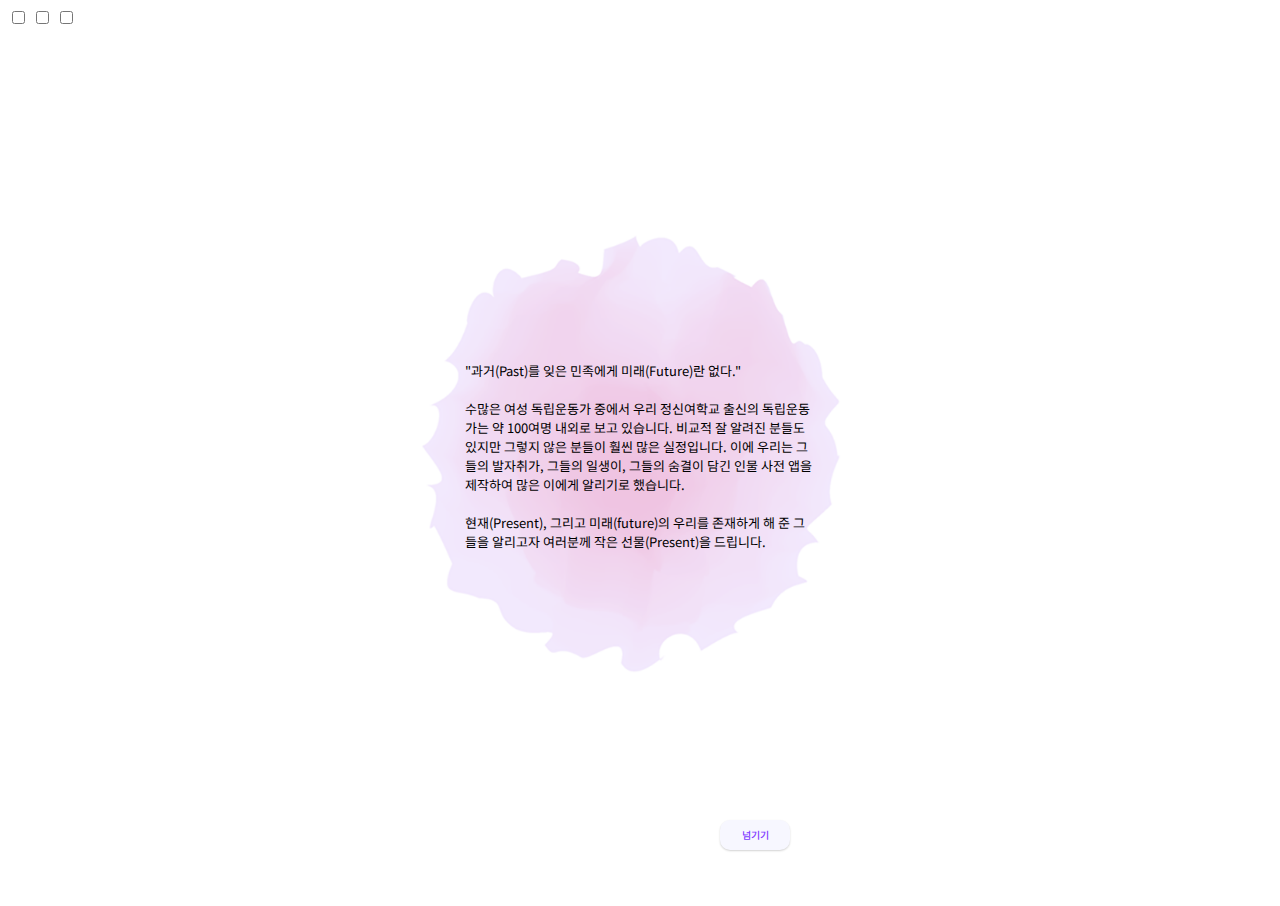
<file: index.html>
<!DOCTYPE html>
<html lang="en">
<head>
    <meta charset="UTF-8">
    <meta http-equiv="X-UA-Compatible" content="IE=edge">
    <meta name="viewport" content="width=device-width, initial-scale=1.0">
    <title>Opening</title>
    <link rel="stylesheet" href="index.css">
    <link rel="preconnect" href="https://fonts.googleapis.com">
    <link rel="preconnect" href="https://fonts.gstatic.com" crossorigin>
    <link href="https://fonts.googleapis.com/css2?family=Noto+Sans+KR:wght@400;500&display=swap" rel="stylesheet">
</head>
<body>
    <input type="checkbox" id="tab1">
    <input type="checkbox" id="tab2">
    <input type="checkbox" id="tab3">
    <div class="container">
        <div class="background"></div>
        <div class="main-text">
            "과거(Past)를 잊은 민족에게 미래(Future)란 없다."<br><br>
            수많은 여성 독립운동가 중에서 우리 정신여학교 출신의 독립운동가는 약 100여명 내외로 보고 있습니다. 
            비교적 잘 알려진 분들도 있지만 그렇지 않은 분들이 훨씬 많은 실정입니다. 
            이에 우리는 그들의 발자취가, 그들의 일생이, 그들의 숨결이 담긴 인물 사전 앱을 제작하여 많은 이에게 알리기로 했습니다.<br><br>
            현재(Present), 그리고 미래(future)의 우리를 존재하게 해 준 그들을 알리고자 여러분께 작은 선물(Present)을 드립니다. 
        </div>
        <div class="bold-text">
            <p class="left">정신의 여성 독립운동가</p>
            <p class="right">그들의 발자취를 따라서...</p>
        </div>
        <div class="logo">
            <img src="img/정신여고로고_시작.png" alt="정신여고 로고" width="250">
        </div>
        <div class="buttons">
            <label for="tab1" class="next1">넘기기</label>
            <label for="tab2" class="next2">넘기기</label>
            <a href="#"><label for="tab3" class="next3">다음으로</label></a>
        </div>
    </div>
</body>
</html>
</file>
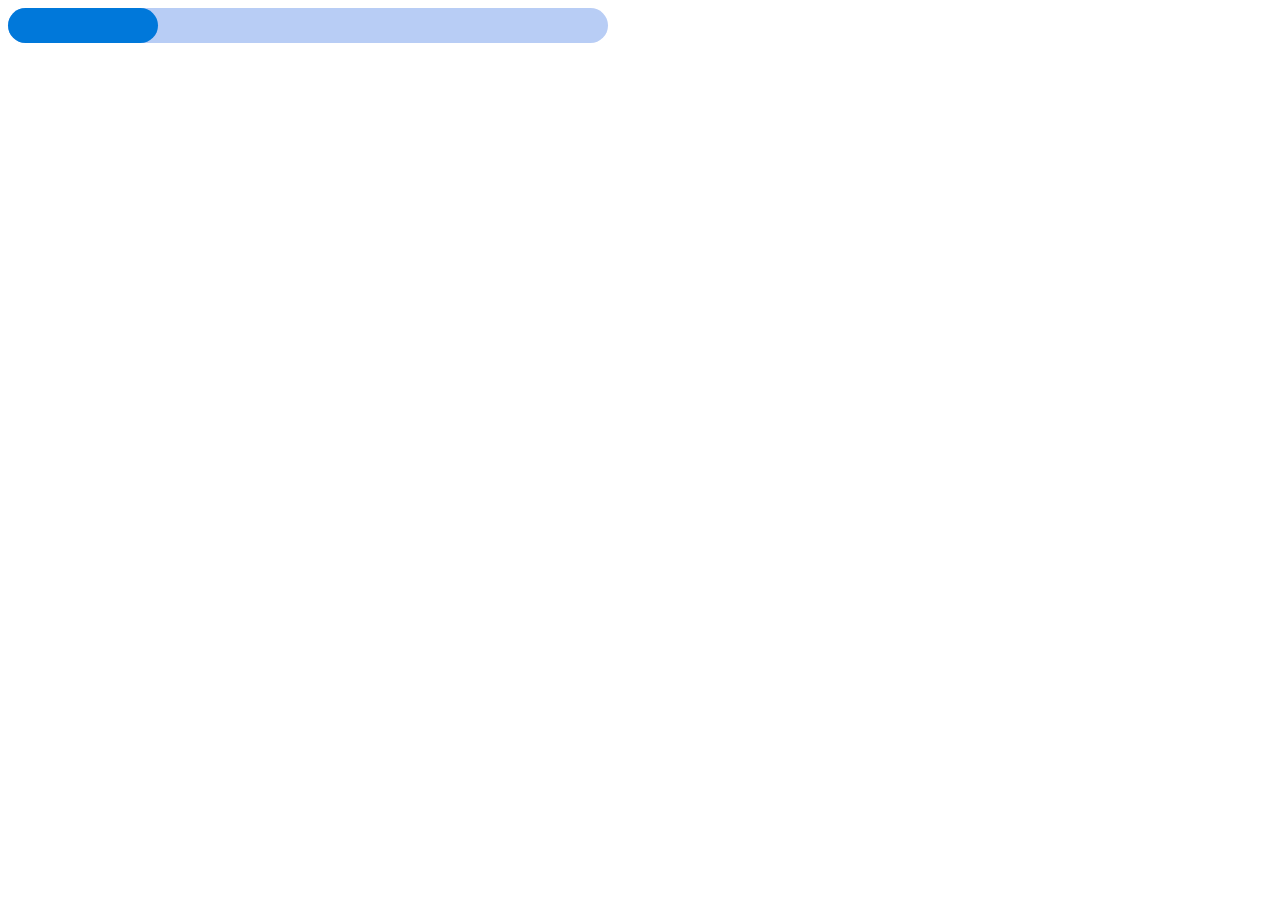
<file: baranimation.html>
<!DOCTYPE html>
<html lang="en">
<head>
    <meta charset="UTF-8">
    <meta http-equiv="X-UA-Compatible" content="IE=edge">
    <meta name="viewport" content="width=device-width, initial-scale=1.0">
    <title>Bar animation</title>
    <style>
        .container {
            width: 600px;
            height: 35px;
            background-color: rgb(184, 205, 245);
            border-radius: 30px;
        }

        .movingbar {
            width: 150px;
            height: 35px;
            background-color: rgb(0, 120, 218);
            border-radius: 30px;
            animation: 채수민메롱 1.5s ease-in-out infinite alternate-reverse;
        }

        @keyframes 채수민메롱 {
            0% {
                transform: translateX(0);
            }
            25% {
                background-color: rgb(28, 130, 214);
            }
            50% {
                width: 150px;
                background-color: rgb(61, 142, 207);
            }
            75% {
                background-color: rgb(28, 130, 214);
            }
            100% {
                transform: translateX(450px);
            }
        }
    </style>
</head>
<body>
    <div class="container">
        <div class="movingbar"></div>
    </div>
</body>
</html>
</file>
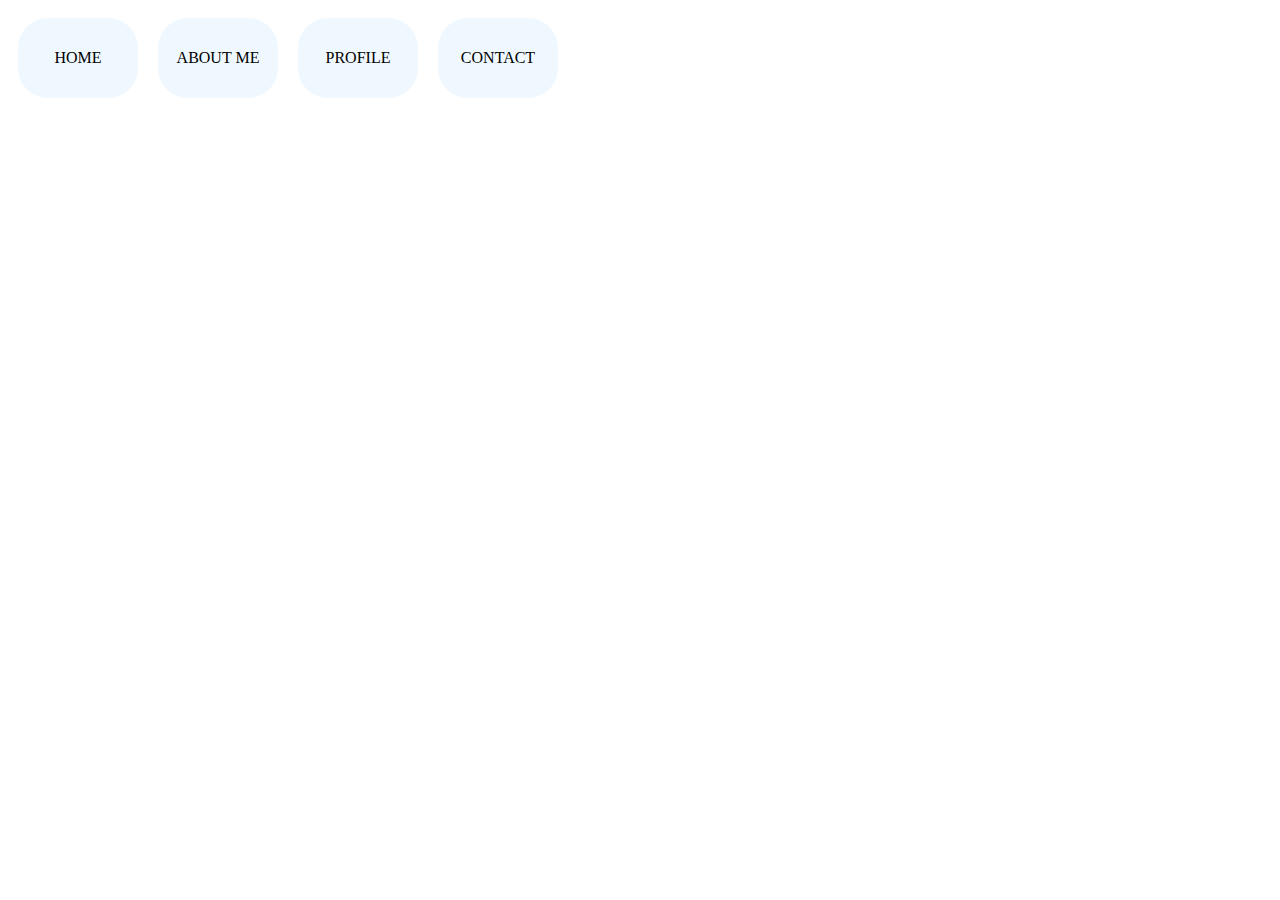
<file: hoveranimation.html>
<!DOCTYPE html>
<html lang="en">
<head>
    <meta charset="UTF-8">
    <meta http-equiv="X-UA-Compatible" content="IE=edge">
    <meta name="viewport" content="width=device-width, initial-scale=1.0">
    <title>Document</title>
</head>
<style>
    .container {
        display: flex;
    }
    .button1,
    .button2,
    .button3,
    .button4 {
        width: 120px;
        height: 80px;
        text-align: center;
        line-height: 80px;
        background-color: aliceblue;
        margin: 10px;
        border-radius: 30px;
        transition: 1s;
    }
    .button1:hover {
        height: 300px;
        background-color: aqua;
    }
    .button2:hover {
        height: 200px;
        background-color: rgb(59, 150, 255);
    }
    .button3:hover {
        font-size: 100px;
        width: 480px;
        height: 320px;
        line-height: 320px;
        background-color: cornflowerblue;
    }
</style>
<body>
    <div class="container">
        <div class="button1">HOME</div>
        <div class="button2">ABOUT ME</div>
        <div class="button3">PROFILE</div>
        <div class="button4">CONTACT</div>
    </div>
</body>
</html>
</file>
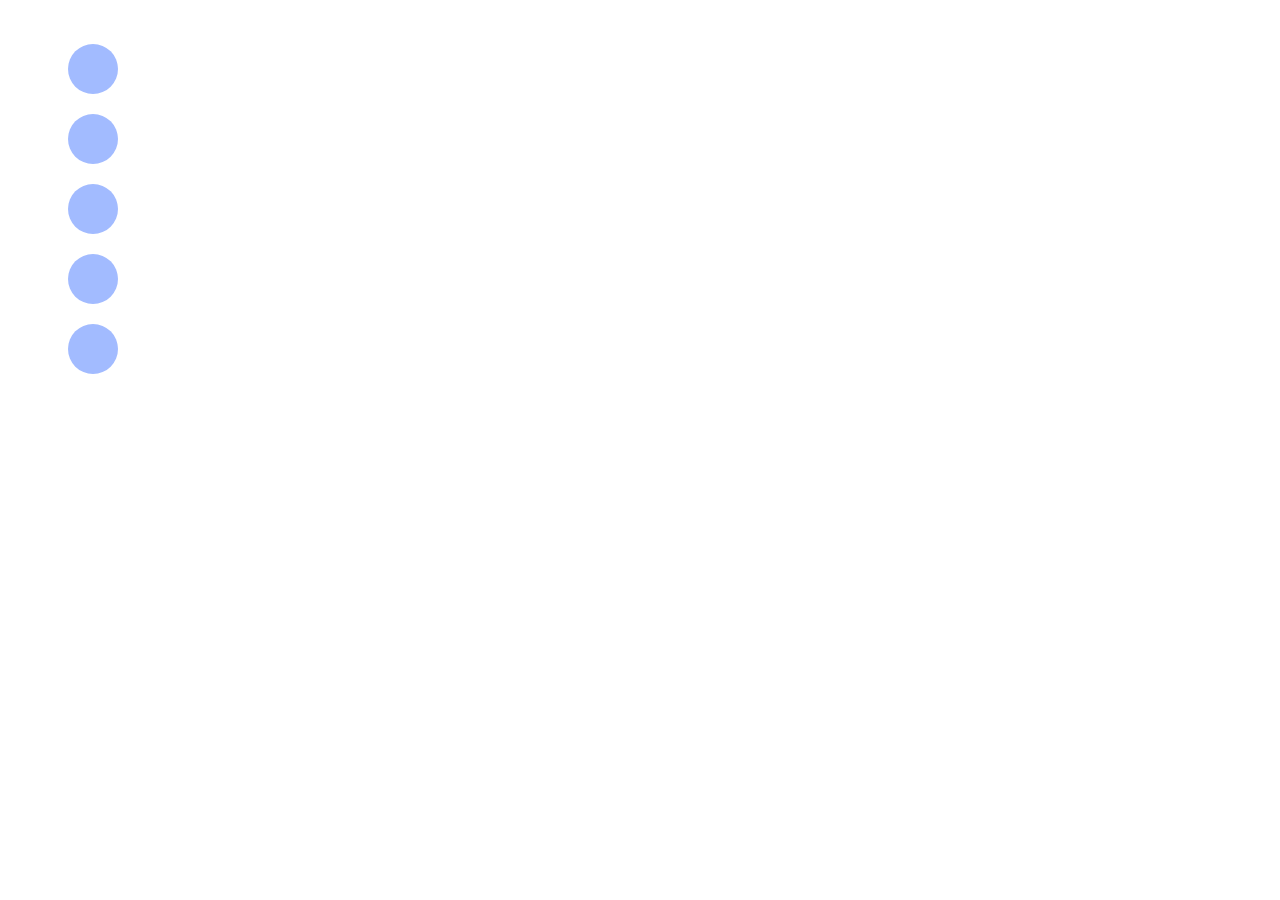
<file: loadinganimation.html>
<!DOCTYPE html>
<html lang="en">
<head>
    <meta charset="UTF-8">
    <meta http-equiv="X-UA-Compatible" content="IE=edge">
    <meta name="viewport" content="width=device-width, initial-scale=1.0">
    <title>Document</title>
</head>
<style>
    .container {
        display: flex;
    }
    .dot {
        list-style: none;
        width: 50px;
        height: 50px;
        background-color: rgb(162, 187, 255);
        border-radius: 50%;
        margin: 20px;
        animation: dot 1s ease-in-out infinite alternate-reverse;
    }
    .dot:nth-child(1) {
        animation-delay: .2s;
    }
    .dot:nth-child(2) {
        animation-delay: .4s;
    }
    .dot:nth-child(3) {
        animation-delay: .6s;
    }
    .dot:nth-child(4) {
        animation-delay: .8s;
    }
    .dot:nth-child(5) {
        animation-delay: 1s;
    }

    @keyframes dot {
        0% {
            transform: scale(.2);
            background-color: rgb(0, 76, 139);
        }
        100% {
            transform: scale(1);
        }
    }
</style>
<body>
    <div class="container">
        <ul>
            <li class="dot"></li>
            <li class="dot"></li>
            <li class="dot"></li>
            <li class="dot"></li>
            <li class="dot"></li>
        </ul>
    </div>
</body>
</html>
</file>
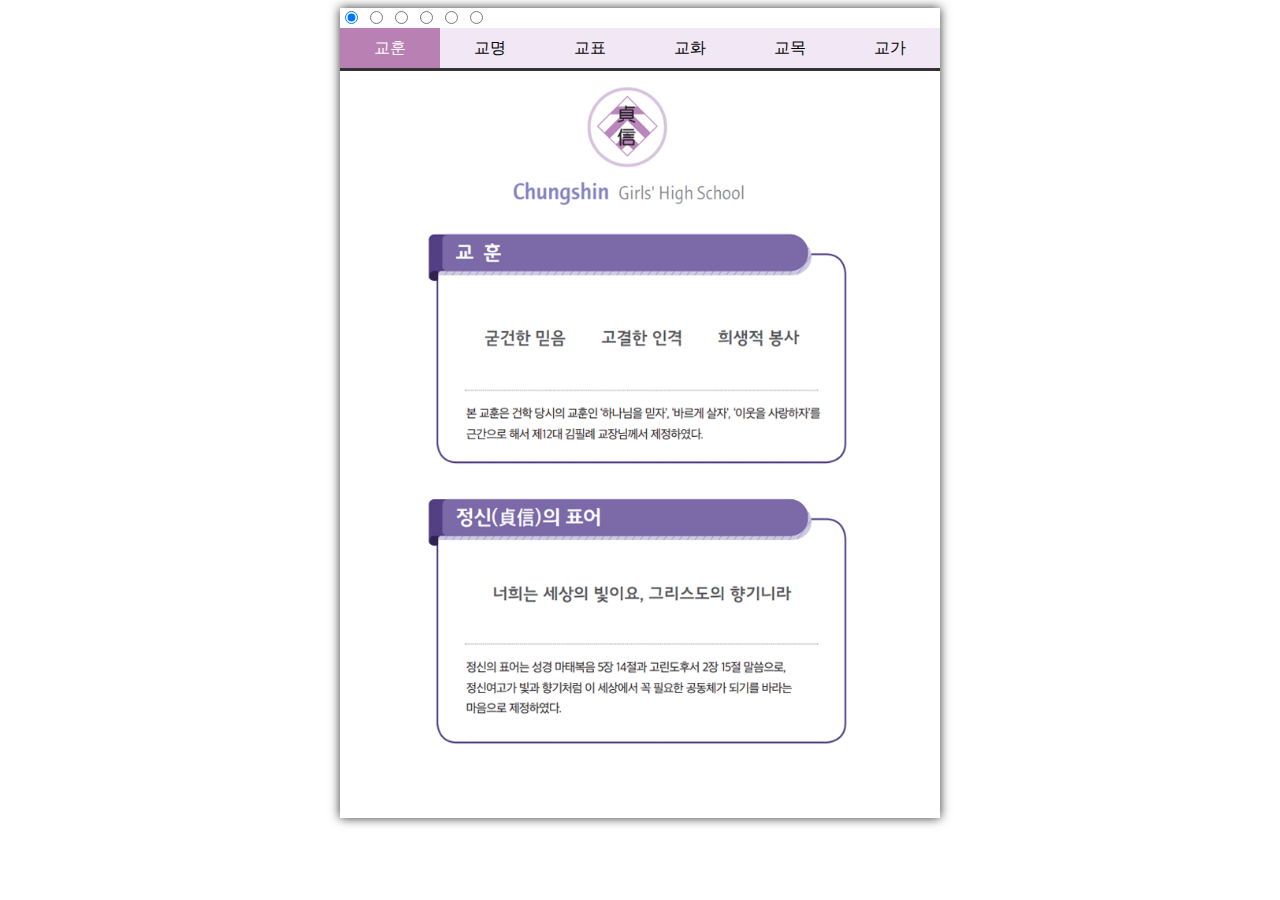
<file: symbols.html>
<!DOCTYPE html>
<html lang="en">
<head>
    <meta charset="UTF-8">
    <meta http-equiv="X-UA-Compatible" content="IE=edge">
    <meta name="viewport" content="width=device-width, initial-scale=1.0">
    <title>Document</title>
    <link rel="stylesheet" href="symbols.css">
</head>
<body>
    <div class="container">
        <input type="radio" id="tab1" name="tab_item" checked="checked">
        <input type="radio" id="tab2" name="tab_item">
        <input type="radio" id="tab3" name="tab_item">
        <input type="radio" id="tab4" name="tab_item">
        <input type="radio" id="tab5" name="tab_item">
        <input type="radio" id="tab6" name="tab_item">
        <div class="buttons">
            <label for="tab1" class="button1">교훈</label>
            <label for="tab2" class="button2">교명</label>
            <label for="tab3" class="button3">교표</label>
            <label for="tab4" class="button4">교화</label>
            <label for="tab5" class="button5">교목</label>
            <label for="tab6" class="button6">교가</label>
        </div>
        <div class="content1"></div>
        <div class="content2">
            <div class="symbol-title-box">
                <div class="symbol-title">교 명 (校名)</div>
                <div class="symbol-sub-title">貞信</div>
                <div class="symbol-content">'정신(貞信)’이란 ‘곧을 정(貞)’에 ‘믿을 신(信)’이다. 여자의 곧은 절개인 ‘정절(貞節)’과 
                    하나님을 믿고 따르는 ‘신앙(信仰)’의 앞 글자인, ‘정(貞)’과 ‘신(信)’을 따서 곧은 신앙의 
                    여인상을 상징하는 ‘정신(貞信)’이라 칭하였다. 1887년 서울 정동(貞洞)에 창립할 
                    당시는 ‘정동여학당(貞洞女學堂)’이었고, 1895년 종로의 연못골(鍾路區 蓮池洞)로 
                    이전하여 ‘연동여학교(蓮洞女學校)’가 되었고, 1909년 ‘정신여학교(貞信女學校)’로 
                    개칭되어 ‘정신(貞信)’의 교명을 갖게 되었다.</div>
            </div>
        </div>
        <div class="content3">
            <div class="content3-title">교 표 (校標)</div>
            <div class="content3-sub-title"></div>
            <div class="content3-content">‘정신(貞信)’ 교표의 전체형인 마름모는 기독교의 상징인 ‘십자가’의 형상과 연결되어  
                예수 그리스도의 죽음과 부활을 뜻하며 사각(四角) 정점의 상단(上端)은 ‘믿음’, 좌단 
                (左端)은 ‘소망’, 우단(右端)은 ‘사랑’, 하단(下端)은 ‘정절’로 연결된다. 마름모 안에 양각
                (陽刻)인 ‘ㅈ’과 ‘ㅅ’은 교명 ‘정신(貞信)’의 ‘정(貞)’과 ‘신(信)’을 뜻하고 음각(陰刻)인 
                ‘ㅈ’, ‘ㅅ’, ‘ㅁ’은 ‘진(眞), 선(善), 미(美)’를 뜻하며 이는 참되고 착하고 아름다운 여성의 
                인격을 갖춘 굳건한 믿음, 고결한 인격, 희생적 봉사 등의 본교 교훈의 의미를 
                내포하면서 정절과 신앙의 ‘정신(貞信)’ 교명에 합일(合一)된다.
                </div>
        </div>
        <div class="content4"></div>
        <div class="content5"></div>
        <div class="content6"></div>
    </div>
</body>
</html>
</file>
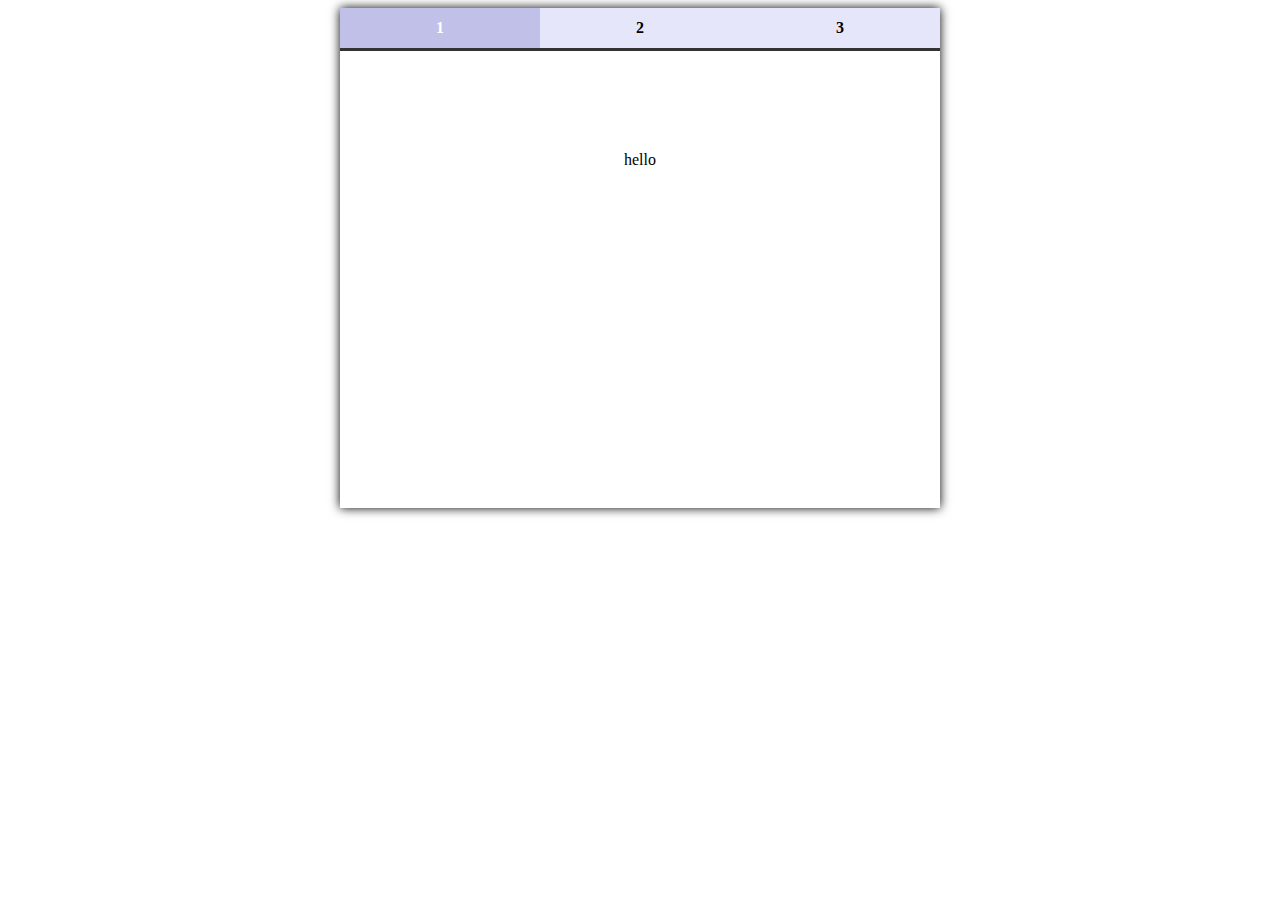
<file: tabview.html>
<!DOCTYPE html>
<html lang="en">
<head>
    <meta charset="UTF-8">
    <meta http-equiv="X-UA-Compatible" content="IE=edge">
    <meta name="viewport" content="width=device-width, initial-scale=1.0">
    <title>Tabview</title>
    <link rel="stylesheet" href="tabview.css">
</head>
<body>
    <div class="container">
        <input type="radio" id="tab1" name="tab_item" checked="checked">
        <input type="radio" id="tab2" name="tab_item">
        <input type="radio" id="tab3" name="tab_item">
        <div class="buttons">
            <label for="tab1" class="button1">1</label>
            <label for="tab2" class="button2">2</label>
            <label for="tab3" class="button3">3</label>
        </div>
        <div class="content1">hello</div>
        <div class="content2">everybody</div>
        <div class="content3">goodbye</div>
    </div>
</body>                                                                                                                                                                                                                        
</html>
</file>
<file: index.css>
.body {
    font-family: 'Noto Sans KR', sans-serif;   
}

.container {
    display: flex;
    justify-content: center;
    align-items: center;
    flex-direction: column;
    height: 95vh;
}

.background {
    position: absolute;
    z-index: -1;
    width: 90%;
    height: 100%;
    max-width: 450px;
    background: no-repeat center url('img/시작문구배경.png');
    background-size: contain;
    transition: 2s;
}

.main-text {
    font-family: 'Noto Sans KR', sans-serif;   
    width: 90%;
    max-width: 350px;
    color: black;
    font-size: 13px;
    user-select: none;
}

.bold-text,
.logo {
    display: none;
}

.next1,
.next2,
.next3 {
    position: absolute;  
    bottom: calc(50vh - 240px);  
    right: calc(50vw - 150px);
    font-family: 'Noto Sans KR', sans-serif; 
    font-weight: 500;
    width: 70px;
    height: 30px;
    line-height: 30px;
    text-align: center;
    border-radius: 10px;
    box-shadow: 0px 1px 2px lightgray;
    font-size: 10px;
    user-select: none;
    position: absolute;
    cursor: pointer;
    /*left: 0px; 
    bottom: 270px;*/
    background-color: rgb(247, 247, 255);
    color: rgb(128, 59, 255);
    bottom: 50px;
}

.next1 {
    margin-top: 20px;
}

a {
    text-decoration: none;
    color: rgb(128, 59, 255);
}

.next2,
.next3 {
    display: none;
}

#tab1:checked ~ .container > .main-text,
#tab1:checked ~ .container > .buttons > .next1 {
    display: none;
}
#tab1:checked ~ .container > .buttons > .next2,
#tab1:checked ~ .container > .bold-text {
    display: block;
    animation: 채수민바보 1s linear;
}

#tab2:checked ~ .container > .bold-text,
#tab2:checked ~ .container > .buttons > .next2 {
    display: none;
}
#tab2:checked ~ .container > .buttons > a > .next3,
#tab2:checked ~ .container > .logo {
    display: block;
    animation: 채수민바보 1.5s linear;
}

@keyframes 채수민바보 {
    0%{
        opacity: 0;
    }
    50%{
        opacity: 0.5;
    }   
    100%{
        opacity: 1;
    }
}
</file>
<file: symbols.css>
.container {
    box-shadow: 0 0 10px #333;
    width: 100%;
    height: 90vh;
    max-width: 600px;
    margin: 0 auto
}

.buttons{
    display: flex;
    border-bottom: 3px solid #333;
    background-color: #f1e7f5;
    font-weight: 700;
    user-select: none;
    text-align: center;
    line-height: 40px;
    transition: 0.5s;
}
.button1,
.button2,
.button3,
.button4,
.button5,
.button6 {
    display: block;
    flex: 1;
    height: 40px;
    font-weight: 500;
    user-select: none;
    text-align: center;
    line-height: 40px;
    transition: 0.5s;
}

#tab1:checked ~ .buttons > .button1,
#tab2:checked ~ .buttons > .button2,
#tab3:checked ~ .buttons > .button3,
#tab4:checked ~ .buttons > .button4,
#tab5:checked ~ .buttons > .button5,
#tab6:checked ~ .buttons > .button6 {
    color: #fff;
    background-color: #b980b3;
}

.content1,
.content2,
.content3,
.content4,
.content5,
.content6 {
    height: 70%;
    padding: 30px 20px;
    font-size: 13px;
}

.content1 {
    background: no-repeat center url("img/학교상징1.png");
    background-size: contain;
}

.content2 {
    background-color: #f1e7f5;
}
.symbol-title {
    font-size: 21.5px;
    font-weight: 700;
    width: 150px;
    height: 40px;
    line-height: 40px;
    text-align: center;
    border-bottom: 4px solid #b980b3;
    color: #fff;
    background-color: #b980b3;
}
.symbol-sub-title {
    font-size: 22px;
    font-weight: 700;
    color: #ac70a6;
}
.symbol-content{
    font-size: 17px;
    font-weight: 600;
}

.content3 {
    background-color: #f1e7f5;
}

.content3-title {
    font-size: 21.5px;
    font-weight: 700;
    width: 150px;
    height: 40px;
    line-height: 40px;
    text-align: center;
    border-bottom: 4px solid #b980b3;
    color: #fff;
    background-color: #b980b3;
}

.content3-sub-title {
    padding: 30px 30px;
    background: no-repeat url("img/학교상징3_교표.png");
    background-size: contain;
}
.content3-content { 
    font-size: 17px;
    font-weight: 600;
}

.content4 {
}
.content5 {
}
.content6 {
    background: no-repeat center url("img/학교상징1.png");
    background-size: contain;
}

#tab1:checked ~ .content1,
#tab2:checked ~ .content2,
#tab3:checked ~ .content3,
#tab4:checked ~ .content4,
#tab5:checked ~ .content5,
#tab6:checked ~ .content6 {
    display: block;
}

.content1,
.content2,
.content3,
.content4,
.content5,
.content6 {
    display: none;
    padding-top: 100px;
}
</file>
<file: tabview.css>
.buttons {
    display: flex;
    border-bottom: 3px solid #333;
}

.button1,
.button2,
.button3 {
    display: block;
    flex: 1;
    height: 40px;
    background-color: lavender;
    font-weight: 700;
    user-select: none;
    text-align: center;
    line-height: 40px;
    transition: 0.5s;
}

#tab1:checked ~ .buttons > .button1,
#tab2:checked ~ .buttons > .button2,
#tab3:checked ~ .buttons > .button3 {
    color: #fff;
    background-color: rgb(192, 192, 233);
}

.container {
    box-shadow: 0 0 10px #000;
    width: 600px;
    height: 500px;
    margin: 0 auto;
}

.content1,
.content2,
.content3 {
    display: none;
    text-align: center;
    padding-top: 100px;
}

#tab1:checked ~ .content1,
#tab2:checked ~ .content2,
#tab3:checked ~ .content3 {
    display: block;
}

#tab1, 
#tab2,
#tab3 {
    display: none;
}
</file>
